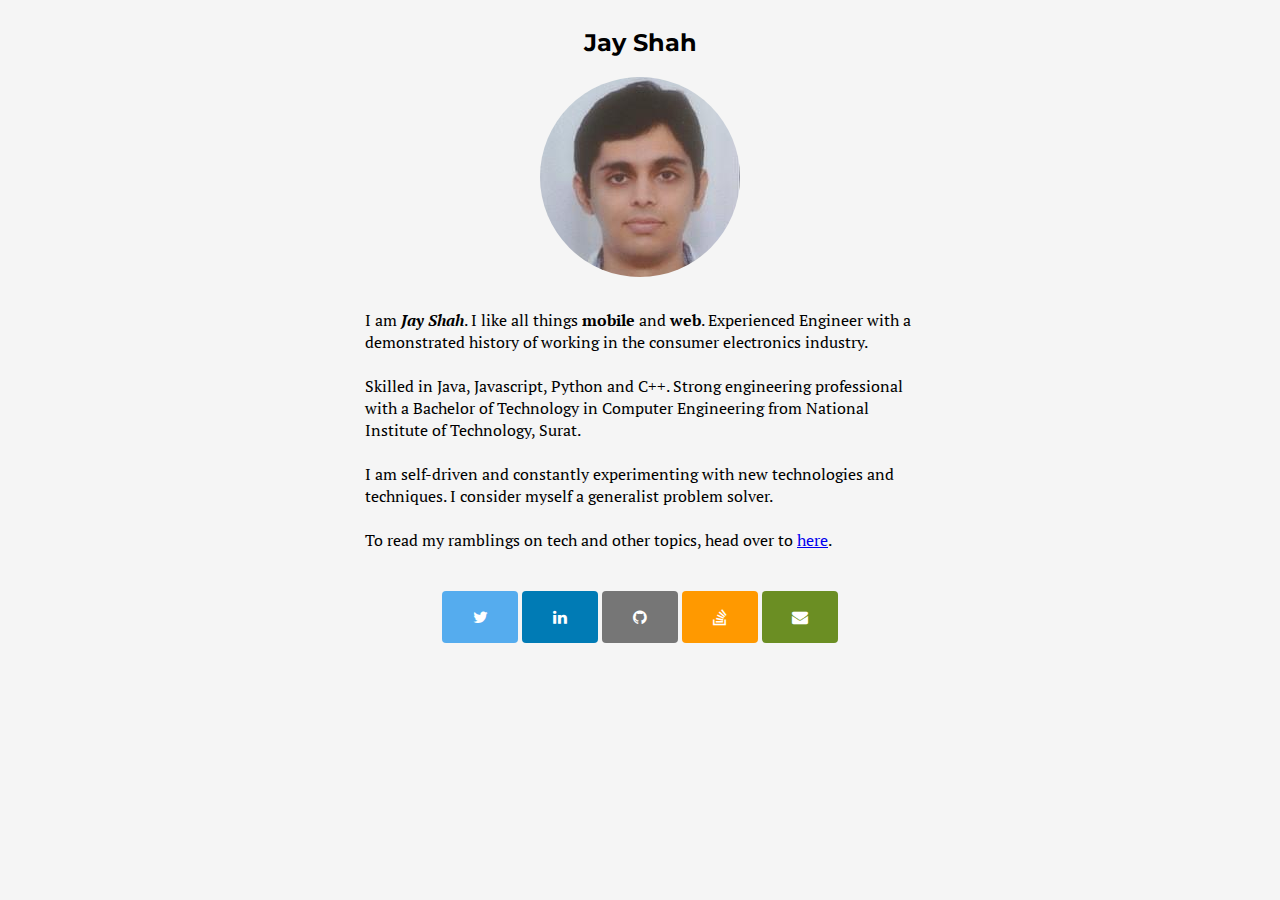
<file: index.html>
<html lang="en">

<head>
    <title>
        Jay Shah's website
    </title>
    <link rel="stylesheet" href="css/main.css" />
    <meta name="viewport" content="width=device-width, initial-scale=1">
    <link rel="stylesheet" href="https://cdnjs.cloudflare.com/ajax/libs/font-awesome/4.7.0/css/font-awesome.min.css">
    <link href="https://fonts.googleapis.com/css?family=Montserrat" rel="stylesheet">
    <link href="https://fonts.googleapis.com/css?family=Noto+Serif" rel="stylesheet">
    <link href="https://fonts.googleapis.com/css?family=PT+Serif" rel="stylesheet">
</head>

<body>
    <div id="content">
        <h2>
            Jay Shah
        </h2>
        <img alt="Profile Image" class="profile" src="img/jayshah.jpg"
        />
        <p>
            I am <b><em>Jay Shah</em></b>. I like all things <b>mobile</b> and <b>web</b>. Experienced Engineer with a demonstrated history of working in the consumer electronics
            industry. <br/><br/>Skilled in Java, Javascript, Python and C++. Strong engineering professional
            with a Bachelor of Technology in Computer Engineering from National Institute
            of Technology, Surat.<br/><br/> I am self-driven and constantly experimenting with new technologies and techniques.
            I consider myself a generalist problem solver.
            <br /><br />
            To read my ramblings on tech and other topics, head over to <a href="https://blog.jayshah.co/">here</a>.
        </p>
    </div>
    <div id="footer">
        <div class="social-buttons">
            <a target="_blank" href="https://twitter.com/jay_shah_c" title="Find me on Twitter" class="fa fa-twitter"></a>
            <a target="_blank" href="https://www.linkedin.com/in/jay-shah-59468920/" title="Find me on LinkedIn" class="fa fa-linkedin"></a>
            <a target="_blank" href="https://github.com/jayshah123" title="Find me on Github" class="fa fa-github"></a>
            <a target="_blank" href="https://stackoverflow.com/users/5130114/jay-shah" title="Find me on Stack Overflow" class="fa fa-stack-overflow"></a>
            <a target="_blank" href="mailto:jayshah67@gmail.com" title="Send me an Email" class="fa fa-envelope"></a>
        </div>
    </div>
</body>

</html>
</file>
<file: css/main.css>
body {
    background-color: #f5f5f5;
}

h1, h2 {
    font-family: 'Montserrat', sans-serif;
}

p {
    font-family: 'PT Serif', serif;
    padding: 1em 0em;
}

#content {
    display: flex;
    flex-direction: column;
    align-items: center;
}

#footer {
    padding: 0.5em;
}

@media (min-width: 575px) {
    body {
      width: 550px;
      margin-left: auto;
      margin-right: auto;
    }
  }


.profile {
    border-radius: 50%;
    align-self: center;
}

.tab-links {
    list-style-type: none;
    padding: 0;
    margin: 0;
    text-align: center;
    display: flex;
    flex-direction: row;
    justify-content: space-evenly;
}



li {
    background-color: #3b5998;
}

li a {
    text-decoration: none;
    color: whitesmoke;
    display: block;
    padding: 0.5em 1.8em;
    width: 80px;
}

li a:hover {
    background-color: #4267b2;
}

.social-buttons {
    text-align: center;
}

/* Style all font awesome icons */
.fa {
    padding: 18px;
    font-size: 30px;
    width: 40px;
    text-align: center;
    text-decoration: none;
    border-radius: 4px;
}

.fa:hover {
    opacity: 0.75;
}

/* Facebook */
.fa-facebook {
    background: #3B5998;
    color: white;
}

/* Twitter */
.fa-twitter {
    background: #55ACEE;
    color: white;
}

.fa-google {
    background: #dd4b39;
    color: white;
  }
  
.fa-linkedin {
    background: #007bb5;
    color: white;
}

.fa-github {
    background-color:#767676;
    color: white;
}

.fa-stack-overflow {
    background-color: #FF9900;
    color: white;
}

.fa-envelope {
    background-color: olivedrab;
    color: white;
}
</file>
